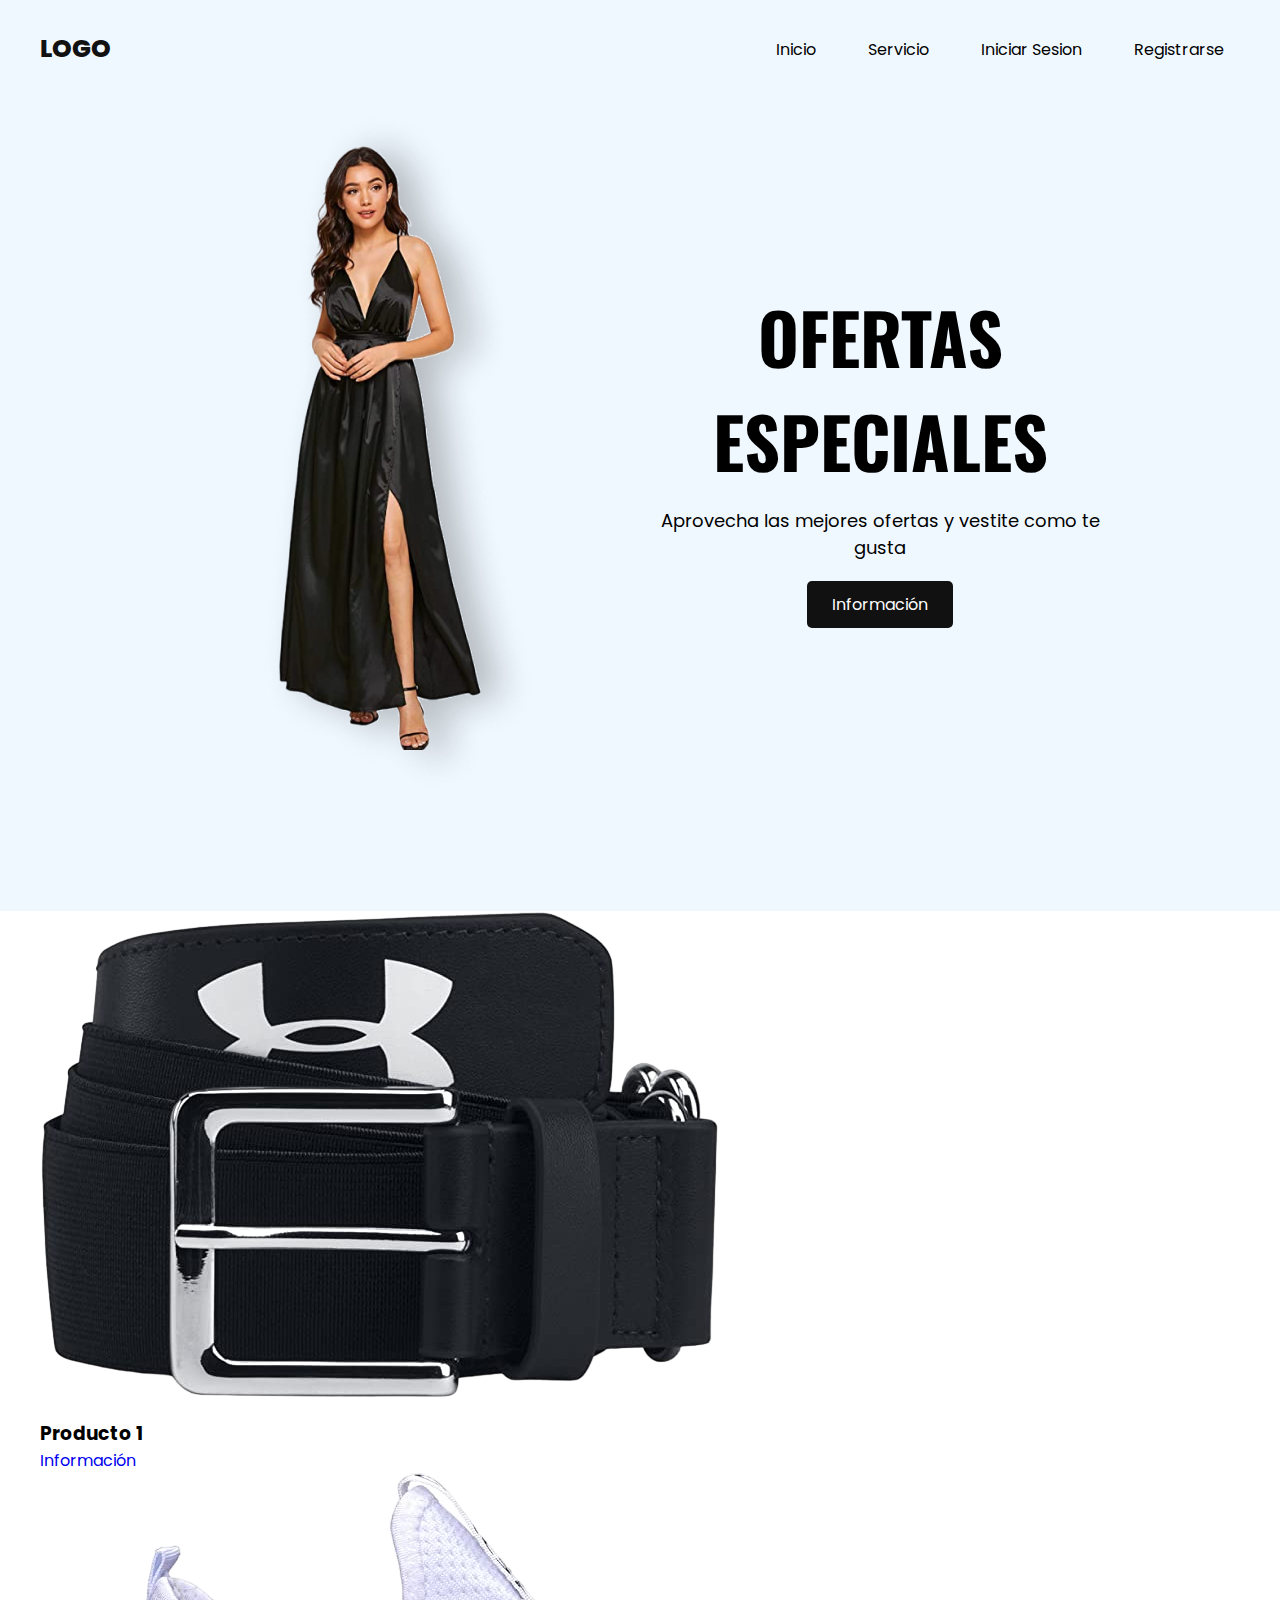
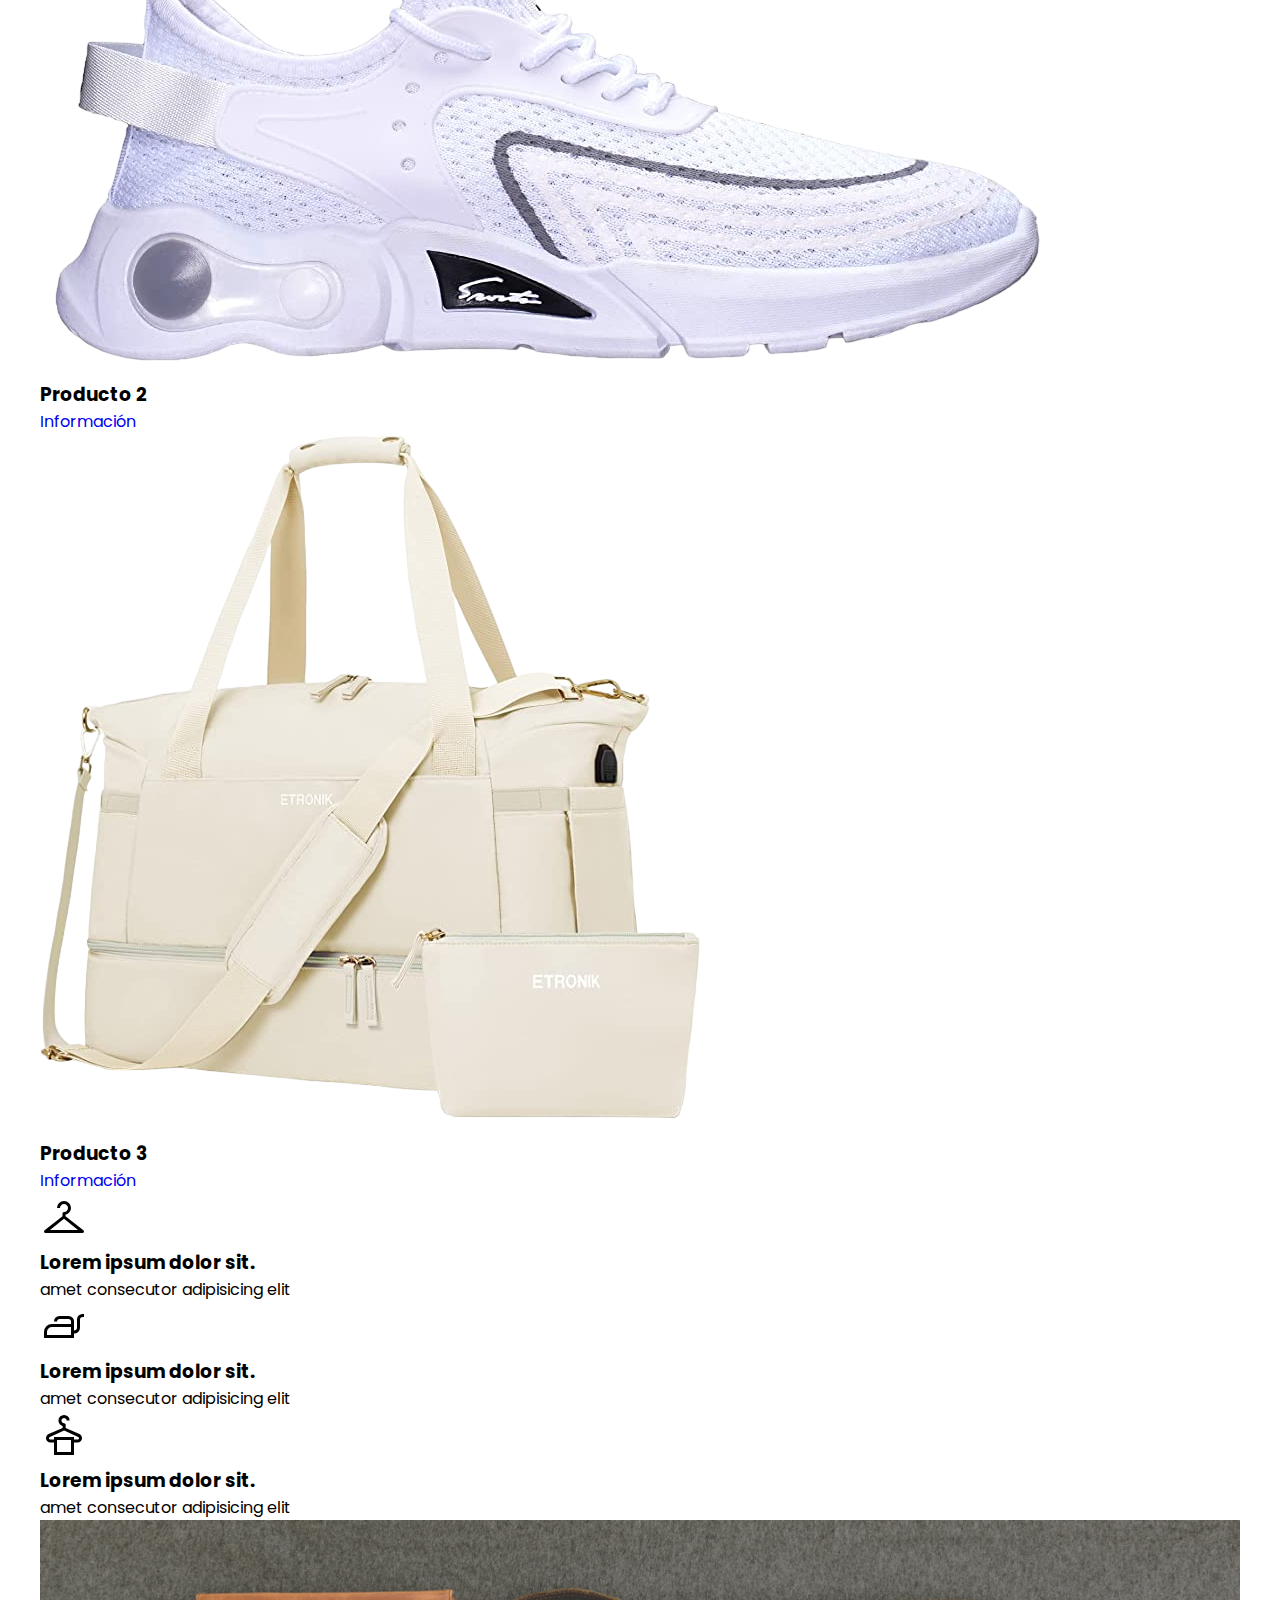
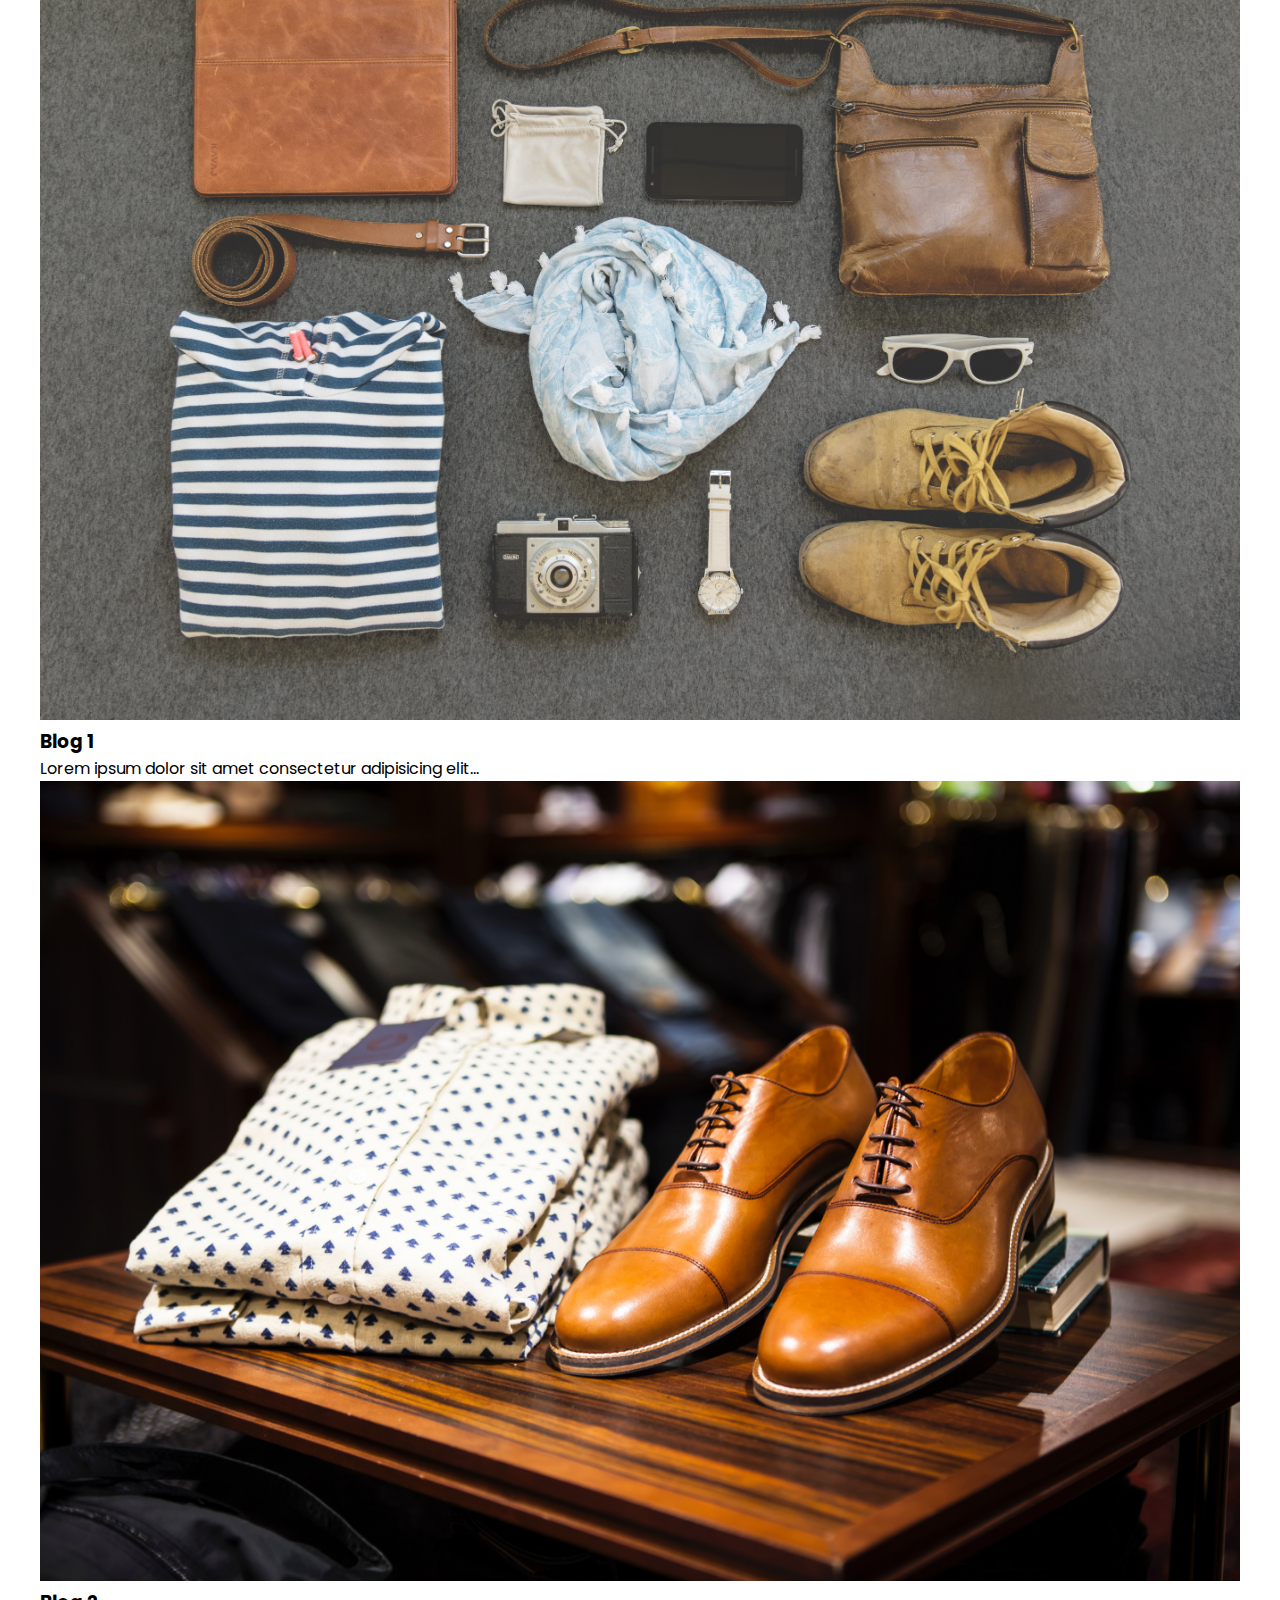
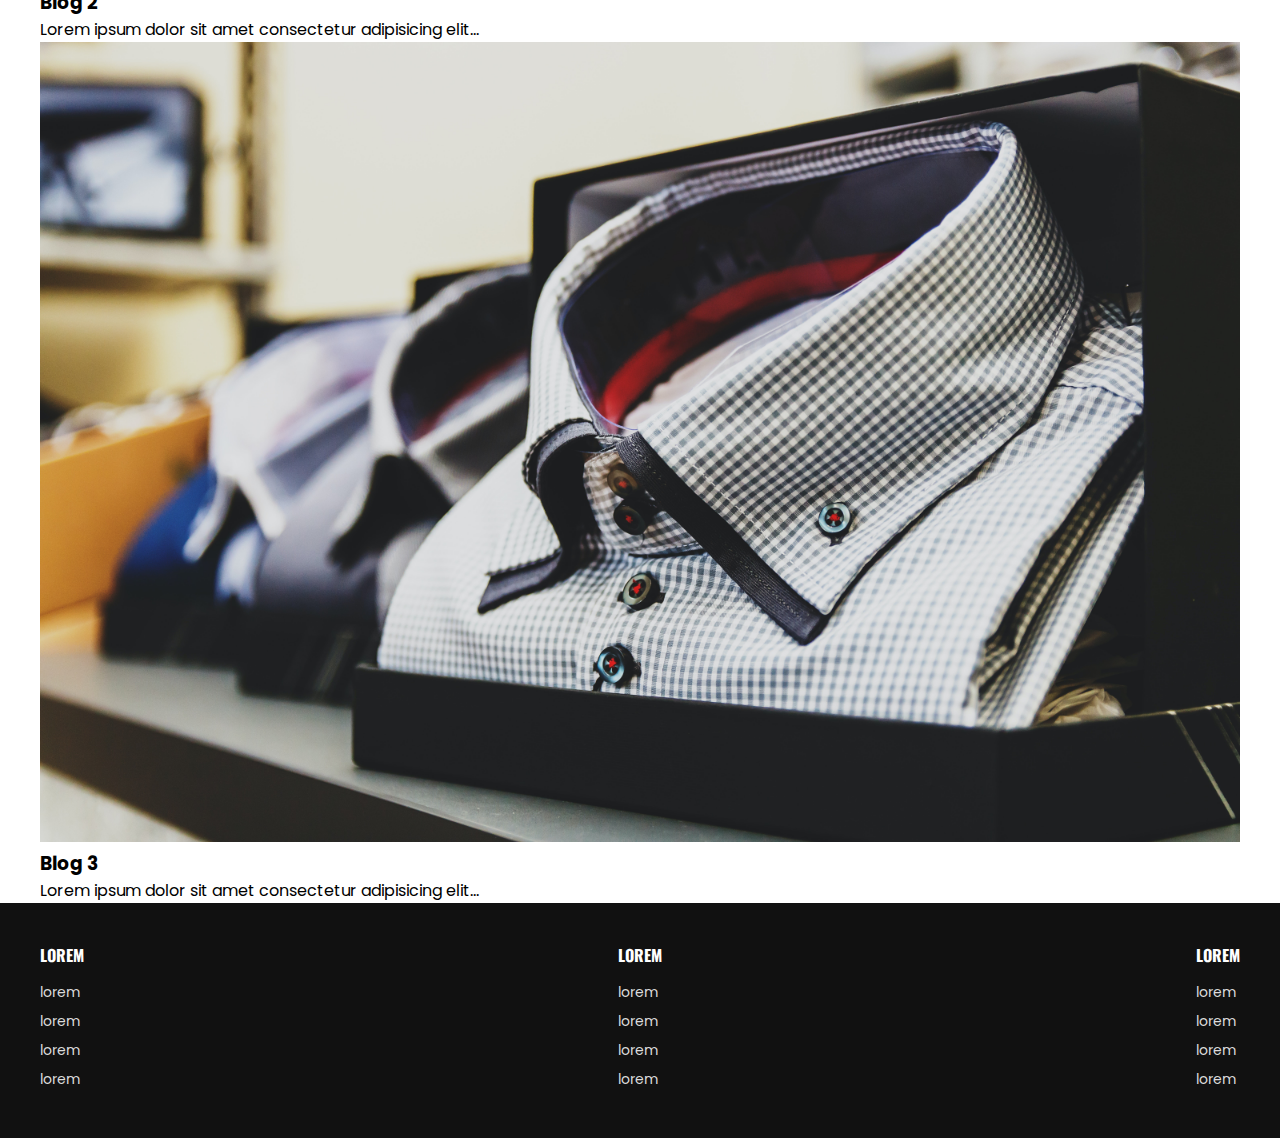
<file: src/main/resources/static/index.html>
<!DOCTYPE html>
<html lang="es">
<head>
  <meta charset="UTF-8">
  <meta name="viewport" content="width=device-width, initial-scale=1.0">
  <title>Tienda</title>
  <link rel="stylesheet" href="css/style.css">
</head>
<body>

<header class="header">
  <div class="menu container">
    <a href="#" class="logo">logo</a>
    <input type="checkbox" id="menu">
    <label for="menu">
      <img src="images/menu.png" alt="menu" class="menu-icono">
    </label>
    <nav class="navbar">
      <ul>
        <li><a href="#">Inicio</a></li>
        <li><a href="#">Servicio</a></li>
        <li><a href="login.html">Iniciar Sesion</a></li>
        <li><a href="register.html">Registrarse</a></li>
      </ul>
    </nav>
  </div>

  <div class="header-content container">
    <div class="header-img">
      <img src="images/right.png" alt="Ofertas">
    </div>
    <div class="header-txt">
      <h1>Ofertas especiales</h1>
      <p>Aprovecha las mejores ofertas y vestite como te gusta</p>
      <a href="#" class="btn-1">Información</a>
    </div>
  </div>
</header>

<section class="ofert container">
  <div class="ofert-1">
    <div class="ofert-img">
      <img src="images/f1.png" alt="">
    </div>
    <div class="ofert-txt">
      <h3>Producto 1</h3>
      <a href="#" class="btn-2">Información</a>
    </div>
  </div>

  <div class="ofert-1">
    <div class="ofert-img">
      <img src="images/f2.png" alt="">
    </div>
    <div class="ofert-txt">
      <h3>Producto 2</h3>
      <a href="#" class="btn-2">Información</a>
    </div>
  </div>

  <div class="ofert-1">
    <div class="ofert-img">
      <img src="images/f3.png" alt="">
    </div>
    <div class="ofert-txt">
      <h3>Producto 3</h3>
      <a href="#" class="btn-2">Información</a>
    </div>
  </div>
</section>

<section class="icons container">
  <div class="icon-1">
    <div class="icon-img"><img src="images/i1.svg" alt=""></div>
    <div class="icon-txt">
      <h3>Lorem ipsum dolor sit.</h3>
      <p>amet consecutor adipisicing elit</p>
    </div>
  </div>

  <div class="icon-1">
    <div class="icon-img"><img src="images/i2.svg" alt=""></div>
    <div class="icon-txt">
      <h3>Lorem ipsum dolor sit.</h3>
      <p>amet consecutor adipisicing elit</p>
    </div>
  </div>

  <div class="icon-1">
    <div class="icon-img"><img src="images/i3.svg" alt=""></div>
    <div class="icon-txt">
      <h3>Lorem ipsum dolor sit.</h3>
      <p>amet consecutor adipisicing elit</p>
    </div>
  </div>
</section>

<section class="blog container">
  <div class="blog-1">
    <img src="images/b1.jpg" alt="">
    <h3>Blog 1</h3>
    <p>Lorem ipsum dolor sit amet consectetur adipisicing elit...</p>
  </div>

  <div class="blog-1">
    <img src="images/b2.jpg" alt="">
    <h3>Blog 2</h3>
    <p>Lorem ipsum dolor sit amet consectetur adipisicing elit...</p>
  </div>

  <div class="blog-1">
    <img src="images/b3.jpg" alt="">
    <h3>Blog 3</h3>
    <p>Lorem ipsum dolor sit amet consectetur adipisicing elit...</p>
  </div>
</section>

<footer class="footer">
  <div class="footer-content container">
    <div class="link">
      <h3>Lorem</h3>
      <ul>
        <li><a href="#">lorem</a></li>
        <li><a href="#">lorem</a></li>
        <li><a href="#">lorem</a></li>
        <li><a href="#">lorem</a></li>
      </ul>
    </div>
    <div class="link">
      <h3>Lorem</h3>
      <ul>
        <li><a href="#">lorem</a></li>
        <li><a href="#">lorem</a></li>
        <li><a href="#">lorem</a></li>
        <li><a href="#">lorem</a></li>
      </ul>
    </div>
    <div class="link">
      <h3>Lorem</h3>
      <ul>
        <li><a href="#">lorem</a></li>
        <li><a href="#">lorem</a></li>
        <li><a href="#">lorem</a></li>
        <li><a href="#">lorem</a></li>
      </ul>
    </div>
  </div>
</footer>

<script src="JS/scrip.js"></script>
</body>
</html>
</file>
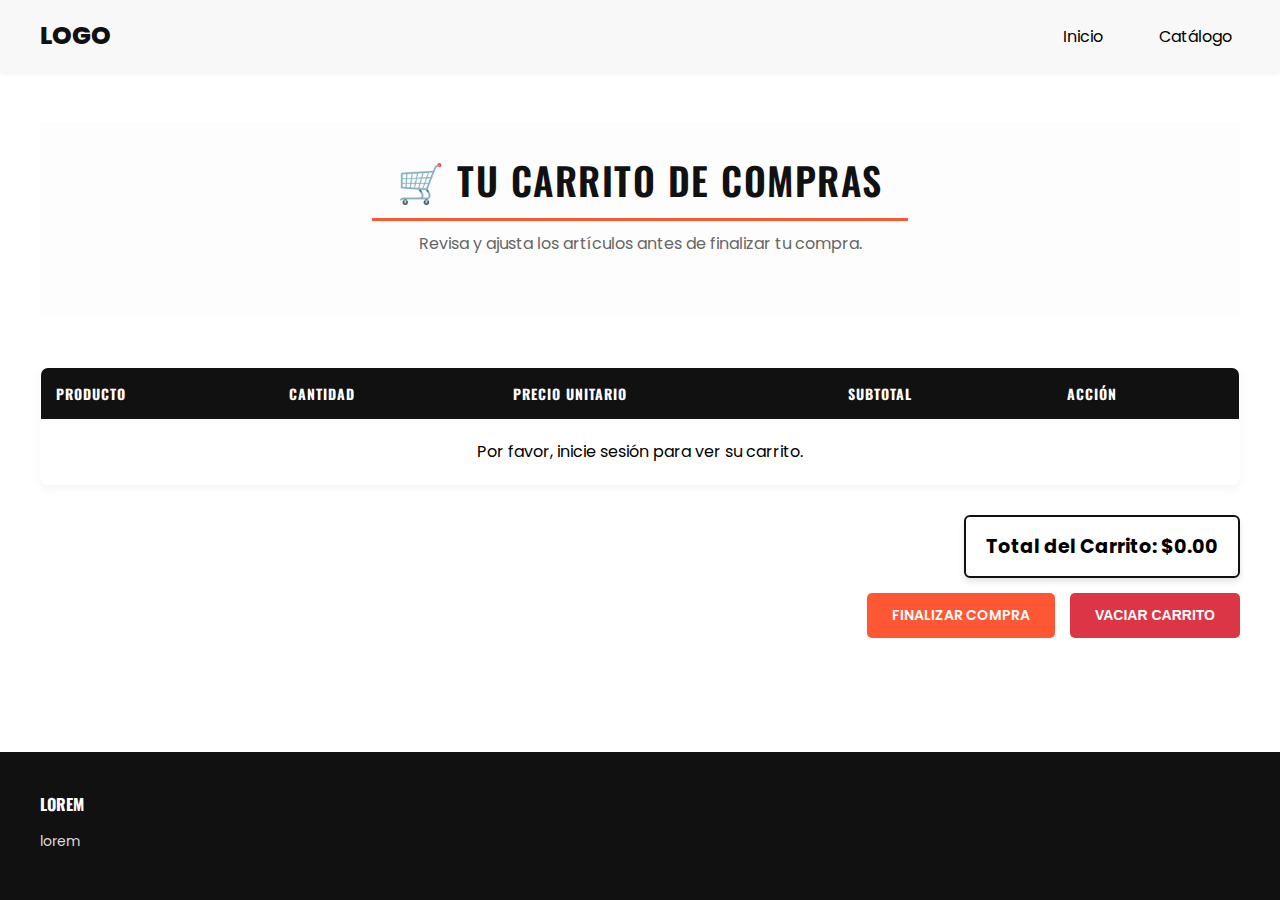
<file: src/main/resources/static/cart.html>
<!DOCTYPE html>
<html lang="es">
<head>
  <meta charset="UTF-8">
  <meta name="viewport" content="width=device-width, initial-scale=1.0">
  <title>Tu Carrito de Compras</title>
  <link rel="stylesheet" href="css/style.css">
  <link rel="stylesheet" href="https://cdnjs.cloudflare.com/ajax/libs/font-awesome/6.0.0-beta3/css/all.min.css">
  <style>
    /* ---------------------------------------------------- */
    /* 1. STICKY FOOTER Y ESTRUCTURA */
    /* ---------------------------------------------------- */
    html, body { height: 100%; margin: 0; padding: 0; }
    body { display: flex; flex-direction: column; min-height: 100vh; }
    main { flex-grow: 1; }

    /* ---------------------------------------------------- */
    /* 2. SECONDARY HEADER (Fino y Sencillo - Consistente) */
    /* ---------------------------------------------------- */
    .secondary-header {
        min-height: 8vh !important; /* Más fino */
        padding: 10px 0 !important; /* Menos padding */
        background-color: #f8f8f8 !important;
        box-shadow: 0 2px 5px rgba(0,0,0,0.05);
        display: flex;
        align-items: center;
        justify-content: center;
        margin-bottom: 0; /* Elimina espacio blanco debajo del header */
    }
    
    .secondary-header .menu {
        position: relative !important;
        margin-top: 0 !important;
        padding: 0;
        display: flex; 
        align-items: center; 
        justify-content: space-between; 
        width: 100%; 
    }
    
    .secondary-header .navbar ul {
        gap: 40px !important; 
        justify-content: flex-end; 
        width: 100%;
        padding: 0;
        margin: 0;
        align-items: center; 
    }

    .secondary-header .navbar ul li a {
        padding: 0.5rem 0.5rem !important; 
        font-size: 16px; 
    }

    /* ---------------------------------------------------- */
    /* 3. TÍTULO Y ESTRUCTURA GENERAL (Consistente) */
    /* ---------------------------------------------------- */
    .catalog-header-section {
        text-align: center; 
        margin-bottom: 50px; 
        padding: 20px 0;
        background-color: #fdfdfd; 
    }

    .page-title {
        font-family: 'Oswald', sans-serif; 
        text-transform: uppercase; 
        font-size: 38px; 
        font-weight: 600; 
        color: #111;
        padding: 10px 25px; 
        margin: 0 auto 10px auto; 
        border-bottom: 3px solid #FF5733; 
        background-color: transparent; 
        box-shadow: none; 
        display: inline-block; 
        letter-spacing: 1.5px; 
        max-width: 80%; 
    }
    
    .page-description {
        font-size: 16px;
        color: #666;
        max-width: 700px; 
        margin: 0 auto 40px auto; 
        line-height: 1.6;
    }

    /* ---------------------------------------------------- */
    /* 4. ESTILOS DE LA TABLA Y TOTALES (Mejorados) */
    /* ---------------------------------------------------- */
    
    table {
      border: 1px solid #ddd;
      border-radius: 8px;
      overflow: hidden;
      box-shadow: 0 4px 10px rgba(0,0,0,0.05);
      margin-bottom: 30px;
    }
    thead tr {
      background-color: #111;
      color: #fff;
      border: none;
    }
    th {
      padding: 15px;
      font-family: 'Oswald', sans-serif;
      text-transform: uppercase;
      font-size: 14px;
      letter-spacing: 1px;
    }
    tbody tr:nth-child(even) {
      background-color: #f9f9f9;
    }
    tbody tr:hover {
        background-color: #f0f0f0;
    }
    
    /* Contenedor del Total */
    .summary-box {
        text-align: right; 
        margin-top: 30px; 
        display: flex;
        flex-direction: column;
        align-items: flex-end;
    }
    
    .total-display {
        background-color: #fff;
        padding: 15px 20px;
        border: 2px solid #111;
        border-radius: 6px;
        font-size: 1.2em;
        font-weight: 700;
        margin-bottom: 15px;
        box-shadow: 0 4px 6px rgba(0,0,0,0.1);
        min-width: 250px;
    }
    
    /* Botones de acción inferiores */
    .actions-buttons-group {
        display: flex;
        gap: 15px;
        justify-content: flex-end;
    }
    
    /* Estilo de botón FINALIZAR COMPRA (Prominente) */
    .btn-checkout {
        display: inline-block;
        padding: 12px 25px;
        background: #FF5733; /* Color de acento */
        color: #fff;
        border-radius: 5px;
        font-size: 14px;
        font-weight: 600;
        text-transform: uppercase;
        transition: background-color 0.2s;
        text-decoration: none;
    }
    .btn-checkout:hover {
        background: #e64a27;
    }

    /* Estilo de botón VACIAR CARRITO (Peligro) */
    .btn-clear-cart {
        display: inline-block;
        padding: 12px 25px;
        background: #dc3545; /* Rojo de peligro */
        color: #fff;
        border-radius: 5px;
        font-size: 14px;
        font-weight: 600;
        text-transform: uppercase;
        transition: background-color 0.2s;
        text-decoration: none;
        border: none;
        cursor: pointer;
    }
    .btn-clear-cart:hover {
        background: #c82333;
    }
    
    @media (max-width: 768px) {
        .actions-buttons-group {
            flex-direction: column;
            width: 100%;
        }
        .actions-buttons-group a, .actions-buttons-group button {
            width: 100%;
            text-align: center;
        }
        .summary-box {
            align-items: center;
            width: 100%;
        }
    }
  </style>
</head>
<body onload="loadCart()">

<header class="header secondary-header">
  <div class="menu container">
    <a href="index2.html" class="logo">LOGO</a>
    <nav class="navbar">
      <ul>
        <li><a href="index2.html">Inicio</a></li>
        <li><a href="products.html">Catálogo</a></li>
       
        
      </ul>
    </nav>
  </div>
</header>

<main>
    <section class="container" style="padding: 50px 0;">
        <div class="catalog-header-section">
            <h2 class="page-title">🛒 TU CARRITO DE COMPRAS</h2>
            <p class="page-description">Revisa y ajusta los artículos antes de finalizar tu compra.</p>
        </div>
      
      <table style="width: 100%; border-collapse: collapse; margin-top: 30px; text-align: left;">
        <thead>
          <tr>
            <th>PRODUCTO</th>
            <th>CANTIDAD</th>
            <th>PRECIO UNITARIO</th>
            <th>SUBTOTAL</th>
            <th>ACCIÓN</th>
          </tr>
        </thead>
        <tbody id="cart-items">
          <tr><td colspan="5" style="padding: 20px; text-align: center;">Cargando carrito...</td></tr>
        </tbody>
      </table>
      
      <div class="summary-box">
        <div class="total-display">
            Total del Carrito: <span id="cart-total">$0.00</span>
        </div>
        
        <div class="actions-buttons-group">
            <a href="checkout.html" class="btn-checkout">Finalizar Compra</a>
            <button class="btn-clear-cart" disabled>Vaciar Carrito</button> 
        </div>
      </div>
    </section>
</main>

<footer class="footer">
  <div class="footer-content container">
    <div class="link"><h3>LOREM</h3><ul><li><a href="#">lorem</a></li></ul></div>
  </div>
</footer>

<script src="JS/scrip.js"></script>
</body>
</html>
</file>
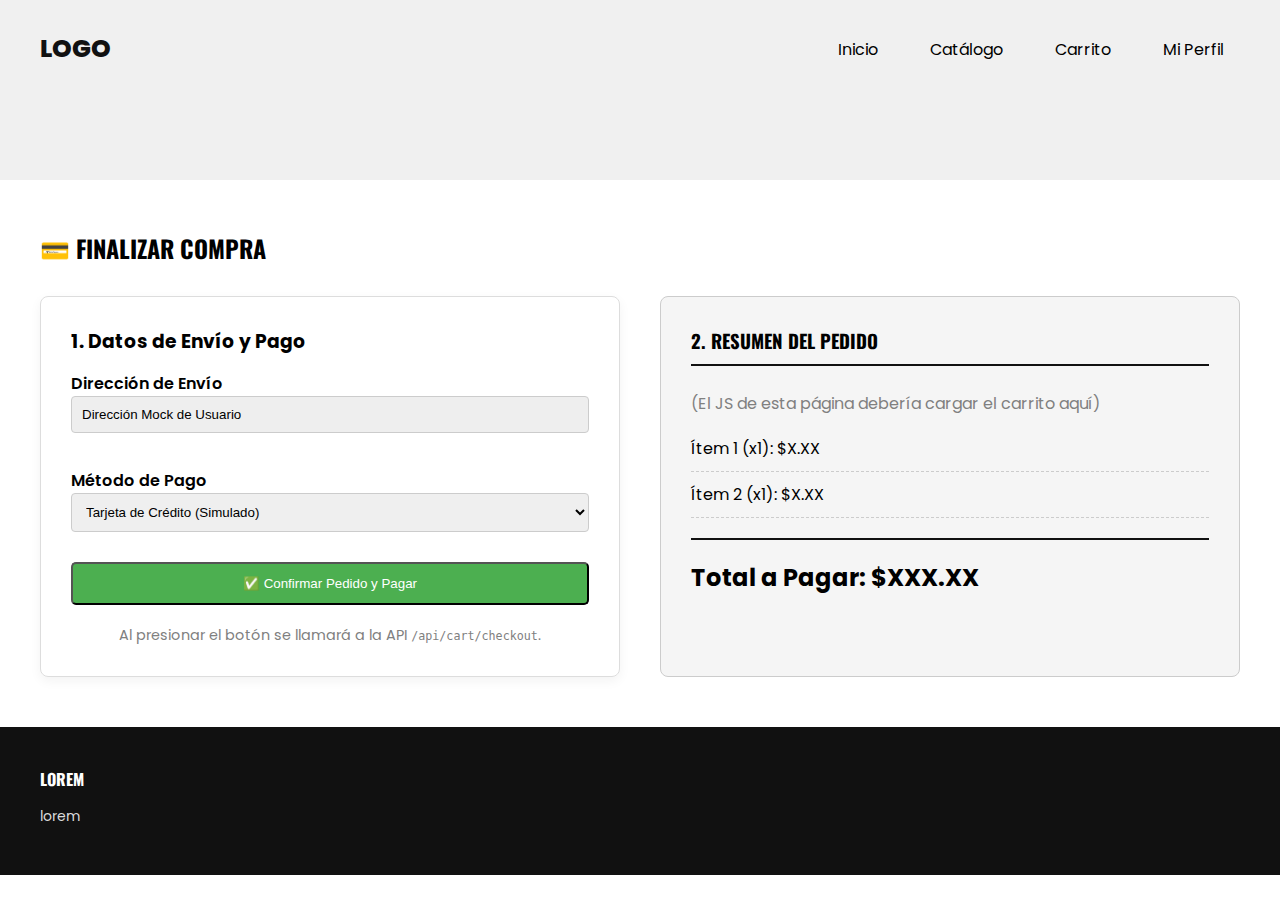
<file: src/main/resources/static/checkout.html>
<!DOCTYPE html>
<html lang="es">
<head>
  <meta charset="UTF-8">
  <meta name="viewport" content="width=device-width, initial-scale=1.0">
  <title>Checkout - Tienda</title>
  <link rel="stylesheet" href="css/style.css">
  <style>
    /* Mejoras en el layout de checkout */
    .checkout-layout {
        display: flex; 
        gap: 40px; 
        margin-top: 30px; 
        flex-wrap: wrap;
    }
    .payment-form-container, .summary-container {
        flex: 1; 
        min-width: 300px; 
        padding: 30px;
        border-radius: 8px;
    }
    .payment-form-container {
        border: 1px solid #ddd;
        box-shadow: 0 4px 12px rgba(0,0,0,0.05);
    }
    .summary-container {
        background-color: #f5f5f5;
        border: 1px solid #ccc;
    }
    .summary-container ul {
        list-style: none;
        padding: 0;
        margin-bottom: 20px;
    }
    .summary-container li {
        padding: 10px 0;
        border-bottom: 1px dashed #ccc;
    }
    .summary-container h3 {
        font-family: 'Oswald', sans-serif;
        text-transform: uppercase;
        margin-bottom: 25px;
        border-bottom: 2px solid #111;
        padding-bottom: 10px;
    }
    .total-box {
        margin-top: 20px; 
        padding-top: 20px; 
        border-top: 2px solid #111;
    }
    .form-input {
        width: 100%; 
        padding: 10px; 
        margin-bottom: 20px; 
        border: 1px solid #ccc; 
        border-radius: 4px;
    }
  </style>
</head>
<body>

<header class="header" style="min-height: 20vh; background-color: #f0f0f0;">
  <div class="menu container">
    <a href="index2.html" class="logo">logo</a>
    <nav class="navbar">
      <ul>
        <li><a href="index2.html">Inicio</a></li>
        <li><a href="products.html">Catálogo</a></li>
        <li><a href="cart.html">Carrito</a></li>
        <li><a href="profile.html">Mi Perfil</a></li>
      </ul>
    </nav>
  </div>
</header>

<section class="container" style="padding: 50px 0;">
  <h2 style="font-family: 'Oswald', sans-serif; text-transform: uppercase;">💳 Finalizar Compra</h2>
  <div class="checkout-layout">
    
    <div class="payment-form-container">
      <h3>1. Datos de Envío y Pago</h3>
      
      <form onsubmit="checkout(event)">
        <label for="address" style="display: block; margin-top: 15px; font-weight: 600;">Dirección de Envío</label>
        <input type="text" id="address" name="address" required 
               value="Dirección Mock de Usuario" readonly class="form-input"
               style="background-color: #eee;">
        
        <label for="payment" style="display: block; margin-top: 15px; font-weight: 600;">Método de Pago</label>
        <select id="payment" name="payment" required class="form-input" style="margin-bottom: 30px;">
          <option value="credit_card">Tarjeta de Crédito (Simulado)</option>
          <option value="paypal">PayPal (Simulado)</option>
        </select>
        
        <button type="submit" class="btn-1" style="width: 100%; background-color: #4CAF50; padding: 12px 25px;">✅ Confirmar Pedido y Pagar</button>
      </form>
      <p style="margin-top: 20px; text-align: center; color: gray; font-size: 0.9em;">Al presionar el botón se llamará a la API <code>/api/cart/checkout</code>.</p>
    </div>
    
    <div class="summary-container">
      <h3>2. Resumen del Pedido</h3>
      <p style="color: gray; margin-bottom: 10px;">(El JS de esta página debería cargar el carrito aquí)</p>
      <ul id="order-summary-items">
        <li>Ítem 1 (x1): $X.XX</li>
        <li>Ítem 2 (x1): $X.XX</li>
      </ul>
      
      <div class="total-box">
        <p style="font-size: 24px; font-weight: bold;">Total a Pagar: <span id="checkout-total">$XXX.XX</span></p>
      </div>
    </div>
  </div>
</section>

<footer class="footer">
  <div class="footer-content container">
    <div class="link"><h3>Lorem</h3><ul><li><a href="#">lorem</a></li></ul></div>
  </div>
</footer>

<script src="JS/scrip.js"></script>
</body>
</html>
</file>
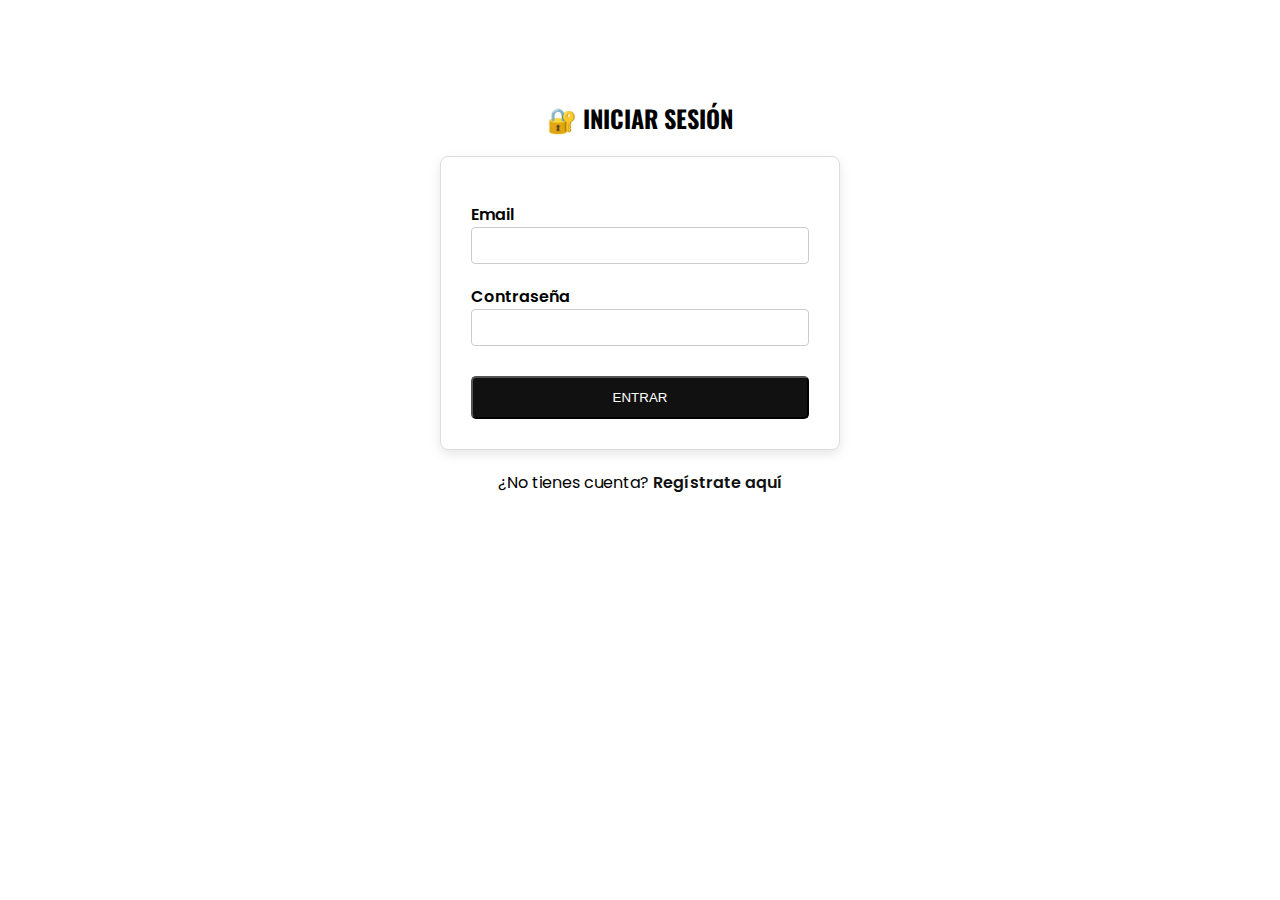
<file: src/main/resources/static/login.html>
<!DOCTYPE html>
<html lang="es">
<head>
    <meta charset="UTF-8">
    <meta name="viewport" content="width=device-width, initial-scale=1.0">
    <title>Iniciar Sesión</title>
    <link rel="stylesheet" href="css/style.css">
    <style>
        /* Mejoras en el layout del formulario */
        .login-container {
            padding-top: 100px; 
            max-width: 400px; 
            margin: 0 auto;
            min-height: 80vh; 
        }
        .form-box {
            padding: 30px; 
            border: 1px solid #ddd; 
            margin-top: 20px;
            border-radius: 8px;
            box-shadow: 0 4px 12px rgba(0,0,0,0.1);
        }
        .form-box input {
            border: 1px solid #ccc;
            border-radius: 4px;
            transition: border-color 0.3s;
        }
        .form-box input:focus {
            border-color: #111;
            outline: none;
        }
    </style>
</head>
<body>
    <div class="login-container">
        <h2 style="text-align: center; font-family: 'Oswald', sans-serif; text-transform: uppercase;">🔐 Iniciar Sesión</h2>
        
        <form onsubmit="handleLogin(event)" class="form-box">
            <label for="email" style="display: block; margin-top: 15px; font-weight: 600;">Email</label>
            <input type="email" id="email" required style="width: 100%; padding: 10px; margin-bottom: 20px;">
            
            <label for="password" style="display: block; font-weight: 600;">Contraseña</label>
            <input type="password" id="password" required style="width: 100%; padding: 10px; margin-bottom: 30px;">
            
            <button type="submit" class="btn-1" style="width: 100%; padding: 12px 25px;">ENTRAR</button>
        </form>
        <p style="text-align: center; margin-top: 20px;">¿No tienes cuenta? <a href="register.html" style="color: #111; font-weight: 600;">Regístrate aquí</a></p>
    </div>
    <script src="JS/scrip.js"></script>
</body>
</html>
</file>
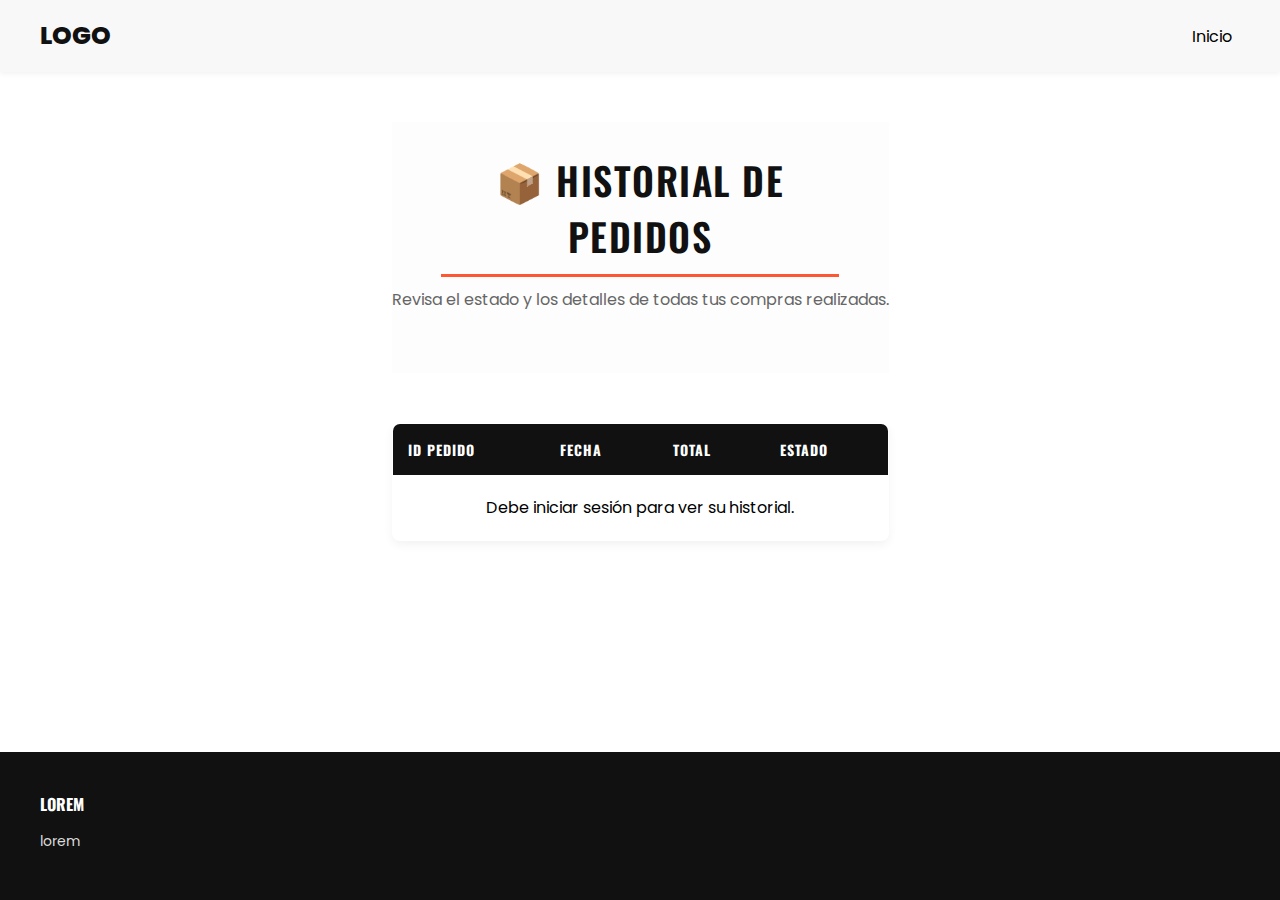
<file: src/main/resources/static/order_history.html>
<!DOCTYPE html>
<html lang="es">
<head>
  <meta charset="UTF-8">
  <meta name="viewport" content="width=device-width, initial-scale=1.0">
  <title>Historial de Pedidos</title>
  <link rel="stylesheet" href="css/style.css">
  <style>
    /* ---------------------------------------------------- */
    /* ESTILOS DE ESTRUCTURA Y TABLA (Alineados con Cart/Products) */
    /* ---------------------------------------------------- */
    html, body { height: 100%; margin: 0; padding: 0; }
    body { display: flex; flex-direction: column; min-height: 100vh; }
    main { flex-grow: 1; padding: 50px 0; }
    
    /* Estilo del Título Central (Alineado con Catalog) */
    .header-section { 
        text-align: center; 
        margin-bottom: 50px; 
        padding: 20px 0;
        background-color: #fdfdfd; 
    }
    .page-title {
        font-family: 'Oswald', sans-serif; 
        text-transform: uppercase; 
        font-size: 38px; 
        font-weight: 600; 
        color: #111;
        padding: 10px 25px; 
        margin: 0 auto 10px auto; 
        border-bottom: 3px solid #FF5733; 
        display: inline-block; 
        letter-spacing: 1.5px;
        max-width: 80%; 
    }
    .page-description {
        font-size: 16px;
        color: #666;
        max-width: 700px; 
        margin: 0 auto 40px auto; 
        line-height: 1.6;
    }
    
    /* Estilos de la Tabla (Alineados con Cart) */
    table {
      width: 100%; 
      border-collapse: collapse; 
      margin-top: 20px; 
      text-align: left;
      border: 1px solid #ddd;
      border-radius: 8px;
      overflow: hidden;
      box-shadow: 0 4px 10px rgba(0,0,0,0.05);
      margin-bottom: 30px;
    }
    thead tr {
      background-color: #111;
      color: #fff;
      border: none;
    }
    th {
      padding: 15px;
      font-family: 'Oswald', sans-serif;
      text-transform: uppercase;
      font-size: 14px;
      letter-spacing: 1px;
    }
    tbody tr:nth-child(even) {
      background-color: #f9f9f9;
    }
    tbody tr:hover {
        background-color: #f0f0f0;
    }
    td {
        padding: 15px;
    }

    /* ---------------------------------------------------- */
    /* SECONDARY HEADER (Consistente) */
    /* ---------------------------------------------------- */
    .secondary-header {
        min-height: 8vh !important; 
        padding: 10px 0 !important; 
        background-color: #f8f8f8 !important;
        box-shadow: 0 2px 5px rgba(0,0,0,0.05);
        display: flex;
        align-items: center;
        justify-content: center;
        margin-bottom: 0;
    }
    .secondary-header .menu {
        position: relative !important;
        margin-top: 0 !important;
        padding: 0;
        display: flex; 
        align-items: center; 
        justify-content: space-between; 
        width: 100%; 
    }
    .secondary-header .navbar ul {
        gap: 40px !important; 
        justify-content: flex-end; 
        width: 100%;
        padding: 0;
        margin: 0;
        align-items: center; 
    }
    .secondary-header .navbar ul li a {
        padding: 0.5rem 0.5rem !important; 
        font-size: 16px; 
    }

  </style>
</head>
<body onload="loadOrderHistoryPage()">

<header class="header secondary-header">
  <div class="menu container">
    <a href="index2.html" class="logo">LOGO</a>
    <nav class="navbar">
      <ul>
        <li><a href="index2.html">Inicio</a></li>

      </ul>
    </nav>
  </div>
</header>

<main class="container" id="order-history-page">
  <div class="header-section">
      <h2 class="page-title">📦 HISTORIAL DE PEDIDOS</h2>
      <p class="page-description">Revisa el estado y los detalles de todas tus compras realizadas.</p>
  </div>
  
  <table style="width: 100%;">
    <thead>
      <tr>
        <th>ID Pedido</th>
        <th>Fecha</th>
        <th>Total</th>
        <th>Estado</th>
      </tr>
    </thead>
    <tbody id="order-history-items">
        <tr><td colspan="4" style="padding: 20px; text-align: center;">Cargando historial...</td></tr>
    </tbody>
  </table>

</main>

<footer class="footer">
  <div class="footer-content container">
    <div class="link"><h3>Lorem</h3><ul><li><a href="#">lorem</a></li></ul></div>
  </div>
</footer>

<script src="JS/scrip.js"></script>
</body>
</html>
</file>
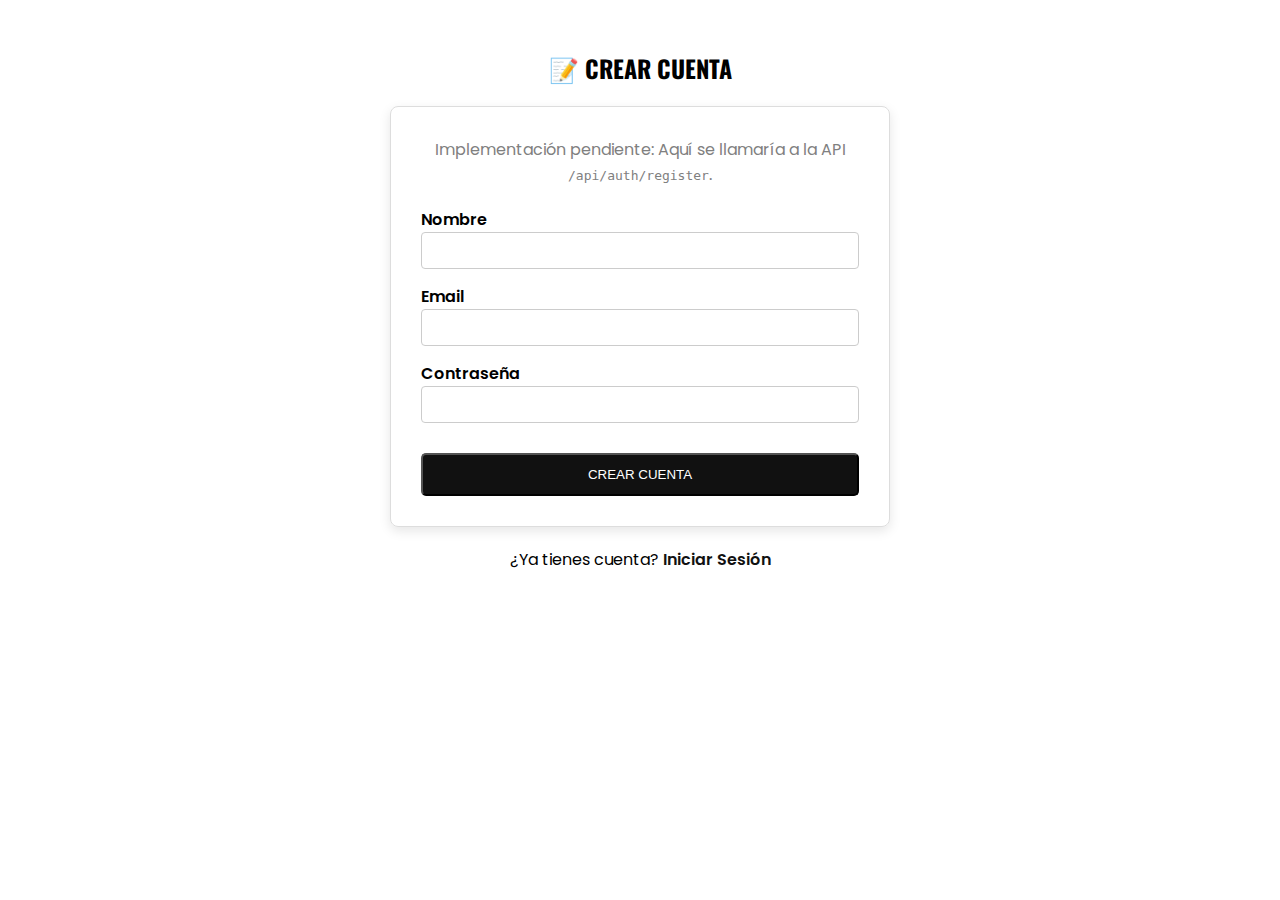
<file: src/main/resources/static/register.html>
<!DOCTYPE html>
<html lang="es">
<head>
    <meta charset="UTF-8">
    <meta name="viewport" content="width=device-width, initial-scale=1.0">
    <title>Registrarse</title>
    <link rel="stylesheet" href="css/style.css">
    <style> 
        .register-container { 
            padding-top: 50px; 
            max-width: 500px; 
            margin: 0 auto; 
            min-height: 80vh; 
        } 
        .form-box {
            padding: 30px; 
            border: 1px solid #ddd; 
            margin-top: 20px;
            border-radius: 8px;
            box-shadow: 0 4px 12px rgba(0,0,0,0.1);
        }
        .form-box input {
            border: 1px solid #ccc;
            border-radius: 4px;
        }
    </style>
</head>
<body>
    <div class="register-container">
        <h2 style="text-align: center; font-family: 'Oswald', sans-serif; text-transform: uppercase;">📝 Crear Cuenta</h2>
        
        <form class="form-box">
            <p style="text-align: center; margin-bottom: 20px; color: gray;">Implementación pendiente: Aquí se llamaría a la API <code>/api/auth/register</code>.</p>
            
            <label for="reg-name" style="display: block; margin-top: 15px; font-weight: 600;">Nombre</label>
            <input type="text" id="reg-name" required style="width: 100%; padding: 10px; margin-bottom: 15px;">
            
            <label for="reg-email" style="display: block; font-weight: 600;">Email</label>
            <input type="email" id="reg-email" required style="width: 100%; padding: 10px; margin-bottom: 15px;">
            
            <label for="reg-password" style="display: block; font-weight: 600;">Contraseña</label>
            <input type="password" id="reg-password" required style="width: 100%; padding: 10px; margin-bottom: 30px;">
            
            <button type="submit" class="btn-1" style="width: 100%; padding: 12px 25px;">CREAR CUENTA</button>
        </form>
        <p style="text-align: center; margin-top: 20px;">¿Ya tienes cuenta? <a href="login.html" style="color: #111; font-weight: 600;">Iniciar Sesión</a></p>
    </div>
</body>
</html>
</file>
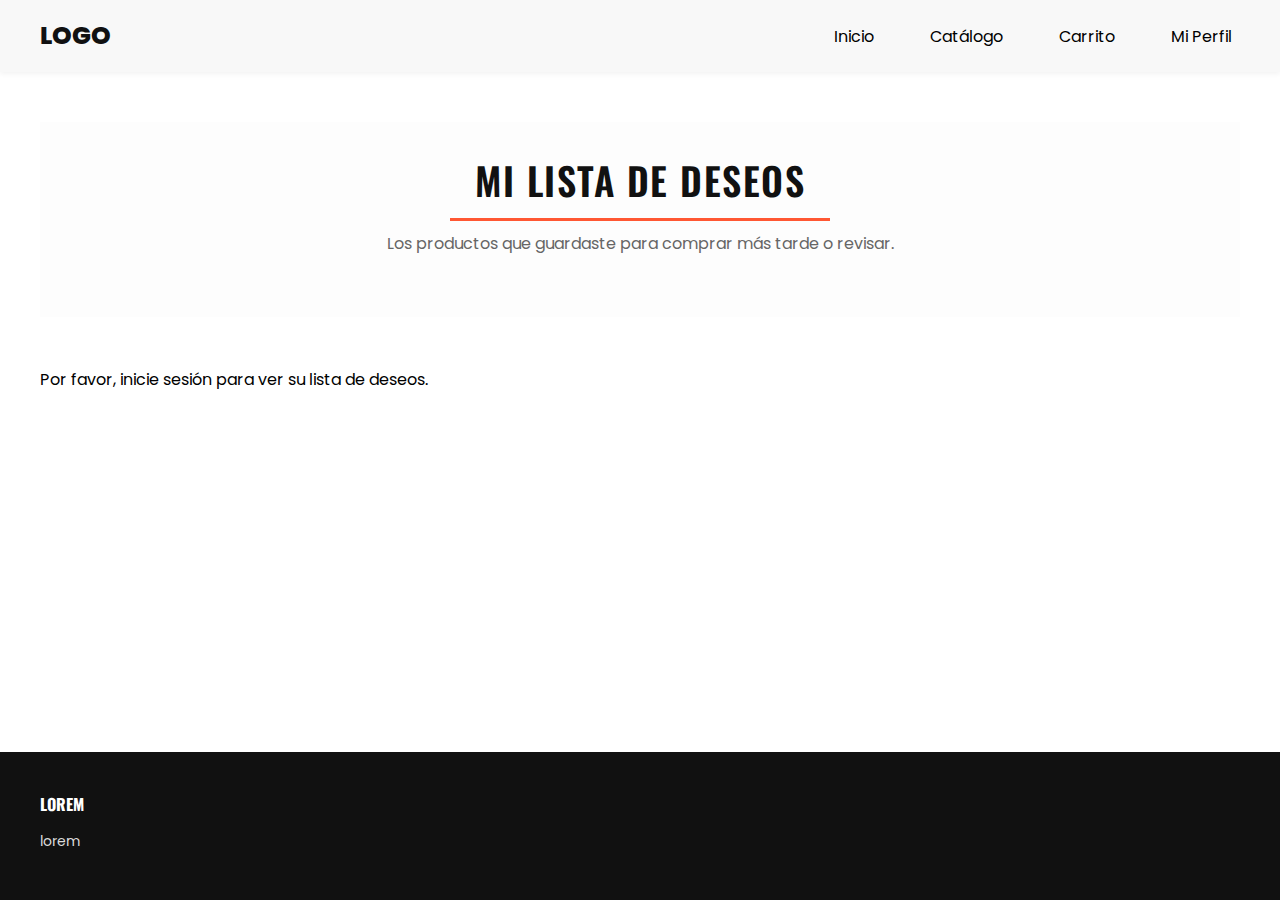
<file: src/main/resources/static/wishlist.html>
<!DOCTYPE html>
<html lang="es">
<head>
  <meta charset="UTF-8">
  <meta name="viewport" content="width=device-width, initial-scale=1.0">
  <title>Mi Lista de Deseos</title>
  <link rel="stylesheet" href="css/style.css">
  <link rel="stylesheet" href="https://cdnjs.cloudflare.com/ajax/libs/font-awesome/6.0.0-beta3/css/all.min.css">
  <style>
    /* ---------------------------------------------------- */
    /* 1. STICKY FOOTER Y ESTRUCTURA */
    /* ---------------------------------------------------- */
    html, body { height: 100%; margin: 0; padding: 0; }
    body { display: flex; flex-direction: column; min-height: 100vh; }
    main { flex-grow: 1; }

    /* ---------------------------------------------------- */
    /* 2. SECONDARY HEADER (Fino y Sencillo) */
    /* ---------------------------------------------------- */
    .secondary-header {
        min-height: 8vh !important; /* Más fino */
        padding: 10px 0 !important; 
        background-color: #f8f8f8 !important;
        box-shadow: 0 2px 5px rgba(0,0,0,0.05);
        display: flex;
        align-items: center;
        justify-content: center;
        margin-bottom: 0; 
    }
    
    .secondary-header .menu {
        position: relative !important;
        margin-top: 0 !important;
        padding: 0;
        display: flex; 
        align-items: center; 
        justify-content: space-between; 
        width: 100%; 
    }
    
    .secondary-header .navbar ul {
        gap: 40px !important; 
        justify-content: flex-end; 
        width: 100%;
        padding: 0;
        margin: 0;
        align-items: center; 
    }

    .secondary-header .navbar ul li a {
        padding: 0.5rem 0.5rem !important; 
        font-size: 16px; 
    }

    /* ---------------------------------------------------- */
    /* 3. TÍTULO Y ESTRUCTURA GENERAL (Consistente y Centrado) */
    /* ---------------------------------------------------- */
    .catalog-header-section {
        text-align: center; 
        margin-bottom: 50px; 
        padding: 20px 0;
        background-color: #fdfdfd; 
    }

    .page-title {
        font-family: 'Oswald', sans-serif; 
        text-transform: uppercase; 
        font-size: 38px; 
        font-weight: 600; 
        color: #111;
        padding: 10px 25px; 
        margin: 0 auto 10px auto; 
        border-bottom: 3px solid #FF5733; 
        background-color: transparent; 
        box-shadow: none; 
        display: inline-block; 
        letter-spacing: 1.5px; 
        max-width: 80%; 
    }
    
    .page-description {
        font-size: 16px;
        color: #666;
        max-width: 700px; 
        margin: 0 auto 40px auto; 
        line-height: 1.6;
    }

    /* ---------------------------------------------------- */
    /* 4. ESTILOS DE BOTONES (VER DETALLE Y ELIMINAR) */
    /* ---------------------------------------------------- */
    
    /* Botón Ver Detalle (Primario/Negro, Estilo Añadido) */
    .btn-view-detail {
        display: inline-block;
        padding: 10px 15px;
        background: #111 !important;
        color: #fff !important;
        border-radius: 5px;
        font-size: 14px;
        font-weight: 600;
        transition: background-color 0.2s;
        text-decoration: none;
        margin-right: 10px; /* Separación del botón Eliminar */
    }
    .btn-view-detail:hover {
        background: #444 !important;
    }

    /* Botón Eliminar (Rojo/Peligro) */
    .btn-delete-wishlist {
        display: inline-block;
        padding: 10px 15px;
        background: #dc3545 !important;
        color: #fff !important;
        border-radius: 5px;
        font-size: 14px;
        font-weight: 600;
        transition: background-color 0.2s;
        border: none;
        cursor: pointer;
    }
    .btn-delete-wishlist:hover {
        background: #c82333 !important;
    }
    
    /* ---------------------------------------------------- */
    /* 5. ESTILOS DE LA CUADRÍCULA DE DESEOS (TARJETA) */
    /* ---------------------------------------------------- */
    .wishlist-grid {
      display: flex; 
      flex-wrap: wrap; 
      gap: 30px; 
      margin-top: 30px;
      justify-content: flex-start; 
    }
    .product-card {
        flex: 0 0 calc(33.333% - 20px); 
        max-width: calc(33.333% - 20px); 
        border: 2px solid #f9d8d8; 
        padding: 20px; 
        text-align: center; 
        border-radius: 8px; 
        box-shadow: 0 4px 8px rgba(255, 77, 77, 0.1); 
        transition: transform 0.3s;
        background-color: #fff;
    }
    .product-card h3 {
        font-family: 'Oswald', sans-serif;
    }
    .product-card p {
        font-size: 1.1em;
        font-weight: 600;
        color: #111;
        margin: 5px 0 15px 0;
    }
    .product-card img {
        max-height: 180px;
        object-fit: cover;
        margin-bottom: 15px;
    }
    
    @media (max-width: 991px) {
        .product-card {
            flex: 0 0 calc(50% - 15px);
            max-width: calc(50% - 15px);
        }
    }
    @media (max-width: 600px) {
        .product-card {
            flex: 0 0 100%;
            max-width: 100%;
        }
    }
  </style>
</head>
<body onload="loadWishlist()">

<header class="header secondary-header">
  <div class="menu container">
    <a href="index2.html" class="logo">LOGO</a>
    <nav class="navbar">
      <ul>
        <li><a href="index2.html">Inicio</a></li>
        <li><a href="products.html">Catálogo</a></li>
        <li><a href="cart.html">Carrito</a></li>
        <li><a href="profile.html">Mi Perfil</a></li>
      </ul>
    </nav>
  </div>
</header>

<main>
    <section class="container" style="padding: 50px 0;">
        <div class="catalog-header-section">
            <h2 class="page-title"> MI LISTA DE DESEOS</h2>
            <p class="page-description">Los productos que guardaste para comprar más tarde o revisar.</p>
        </div>
      
      <div id="wishlist-container" class="wishlist-grid">
        <p>Cargando lista de deseos...</p>
      </div>
    </section>
</main>

<footer class="footer">
  <div class="footer-content container">
    <div class="link"><h3>LOREM</h3><ul><li><a href="#">lorem</a></li></ul></div>
  </div>
</footer>

<script src="JS/scrip.js"></script>
</body>
</html>
</file>
<file: src/main/resources/static/css/style.css>
@import url('https://fonts.googleapis.com/css2?family=Oswald:wght@400;700&family=Poppins:wght@400;600;800&display=swap');

* {
  margin: 0;
  padding: 0;
  box-sizing: border-box;
  text-decoration: none;
  list-style: none;
}

body {
  font-family: 'Poppins', sans-serif;
}
img { max-width: 100%; }
.container { max-width: 1200px; margin: 0 auto; }

/* El header principal del index.html (página de marketing) */
.header {
  display: flex;
  flex-direction: column;
  justify-content: center;
  min-height: 80vh;
  background-color: aliceblue;
  padding: 10px 0;
}

/* ----------- MENU ----------- */
.menu {
  position: absolute;
  top: 0; left: 0; right: 0;
  display: flex;
  align-items: center;
  justify-content: space-between;
  margin-top: 30px;
}
.logo {
  font-size: 25px;
  font-weight: 800;
  text-transform: uppercase;
  color: #111;
}
#menu { display: none; }
.menu-icono { width: 25px; }
.menu label { cursor: pointer; display: none; }

.navbar ul {
  display: flex;
  gap: 20px;
}
.navbar ul li a {
  color: #000;
  padding: 0.5rem 1rem;
  border-bottom: 2px solid transparent;
  transition: border-bottom 0.3s ease;
}
.navbar ul li a:hover { border-bottom: 2px solid #7d7d7d; }

/* ----------- HEADER CONTENT ----------- */
.header-content {
  display: flex;
  justify-content: space-between;
  align-items: center;
  padding: 100px 0;
  gap: 40px;
}
.header-img { flex: 1; text-align: center; }
.header-txt {
  flex: 1;
  text-align: center;
}
.header-txt h1 {
  font-size: 70px;
  font-family: 'Oswald', sans-serif;
  text-transform: uppercase;
  margin-bottom: 15px;
}
.header-txt p {
  font-size: 18px;
  margin-bottom: 20px;
}
.btn-1 {
  display: inline-block;
  padding: 11px 25px;
  background: #111;
  color: #fff;
  border-radius: 5px;
}

/* ----------- FOOTER ----------- */
.footer {
  background: #111;
  padding: 40px 0;
}
.footer-content {
  display: flex;
  justify-content: space-between;
  gap: 20px;
}
.link h3 {
  font-size: 16px;
  color: #fff;
  font-family: 'Oswald', sans-serif;
  text-transform: uppercase;
  margin-bottom: 15px;
}
.link a {
  font-size: 14px;
  color: #dcdcdc;
  display: block;
  margin-bottom: 8px;
}

/* ----------- RESPONSIVE ----------- */
@media (max-width: 991px) {
  .menu label { display: block; }
  .navbar {
    position: absolute;
    top: 100%; left: 0; right: 0;
    background: #181818;
    display: none;
    flex-direction: column;
  }
  #menu:checked ~ .navbar { display: flex; }
  .navbar ul { flex-direction: column; }
  .navbar ul li a { color: #fff; }

  .header-content { flex-direction: column; padding: 50px 20px; }
  .header-img { display: none; }
  .header-txt h1 { font-size: 50px; }
  .footer-content { flex-direction: column; text-align: center; }
}
</file>
